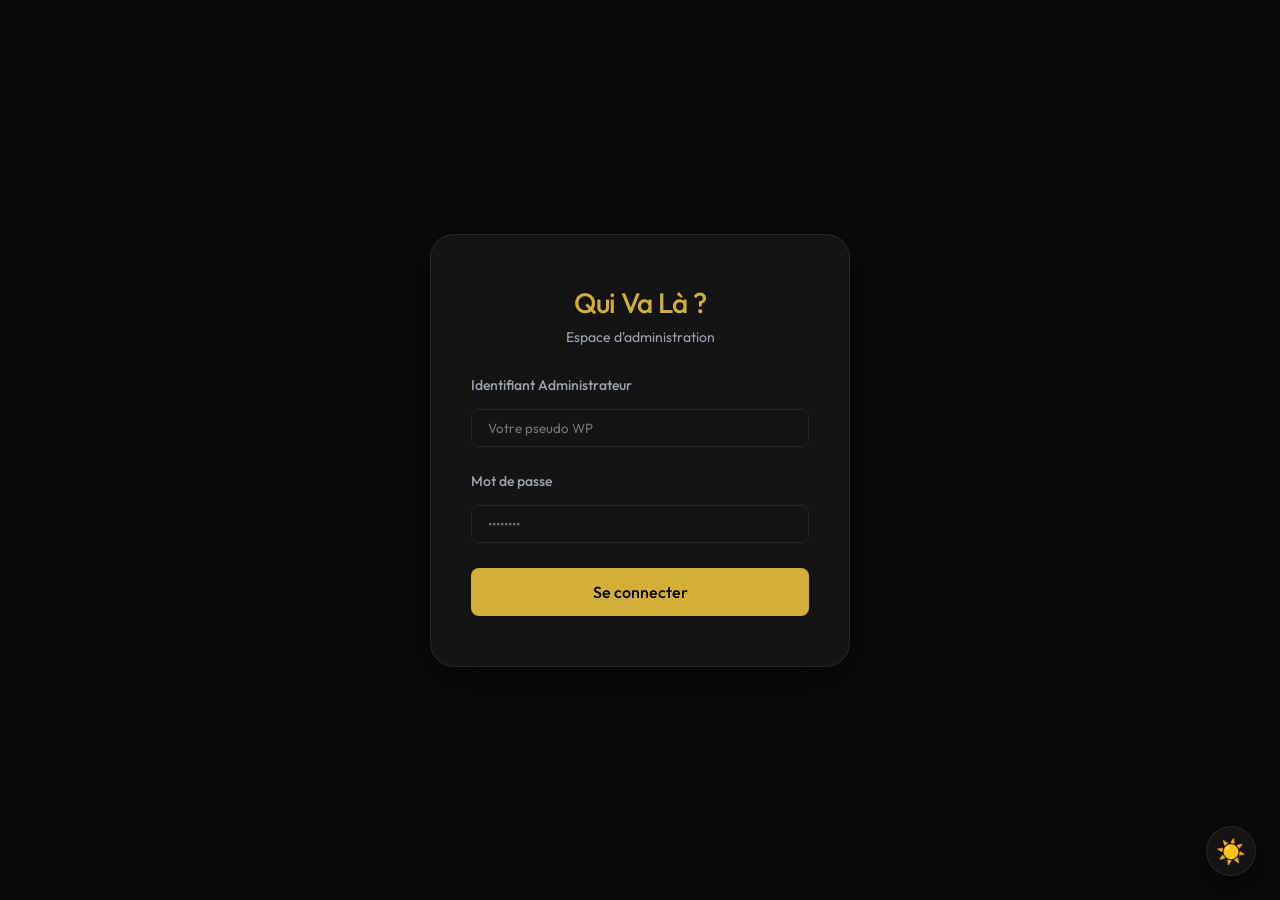
<file: index.html>
<!DOCTYPE html>
<html lang="fr" data-theme="dark"> <head>
    <meta charset="UTF-8">
    <title>Dashboard Admin - QuiVaLa</title>
    <link rel="stylesheet" href="theme.css">
    <link rel="stylesheet" href="dashboard.css">
    <script type="module" src="main.js"></script>
</head>
<body>
    <button id="theme-toggle" class="theme-toggle-btn">🌙</button>

    <div class="dashboard-wrapper bento-grid">
        
        <div class="bento-card header-card">
            <div>
                <h1 style="font-size: 16px; color: var(--text-secondary); margin-bottom: 5px;">Qui Va Là ?</h1>
                <h2 id="welcome-message">Bienvenue</h2>
            </div>
            <div style="display: flex; gap: 10px;">
                <button id="toggle-history-btn" class="primary">Voir l'historique</button>
                <button id="logout-btn" class="danger">Déconnexion</button>
            </div>
        </div>

        <div id="main-section" class="bento-grid">
            <div class="bento-card">
                <div class="filter-bar">
                    <input type="text" id="search-input" placeholder="🔍 Rechercher par nom, email, formation, local..." style="flex-grow: 1;">
                    <button id="refresh-btn">🔄 Actualiser</button>
                </div>
            </div>

            <div class="bento-card table-container">
                <table id="visits-table">
                    <thead>
                        <tr>
                            <th>Prénom</th>
                            <th>Nom</th>
                            <th>Date</th>
                            <th>Arrivée</th>
                            <th>Départ</th>
                            <th>Cible</th>
                            <th>Local</th>
                        </tr>
                    </thead>
                    <tbody></tbody>
                </table>
            </div>
        </div>

        <div id="history-section" class="hidden bento-grid">
            <div class="bento-card">
                <div class="filter-bar">
                    <div class="filter-group">
                        <label>Du :</label>
                        <input type="date" id="filter-start-date">
                    </div>
                    <div class="filter-group">
                        <label>Au :</label>
                        <input type="date" id="filter-end-date">
                    </div>
                    <div class="filter-group">
                        <label>Motif :</label>
                        <select id="filter-type">
                            <option value="">Tous</option>
                            <option value="Visite">Visite</option>
                            <option value="Formation">Formation</option>
                        </select>
                    </div>
                    <div class="filter-group">
                        <label>Local :</label>
                        <input type="text" id="filter-local" placeholder="Ex: Salle B...">
                    </div>
                    <button id="btn-apply-filters" class="primary">Filtrer</button>
                    <button id="btn-reset-filters">Effacer</button>
                    <button id="btn-export-csv" class="danger" style="margin-left: auto;">⬇️ Exporter CSV</button>
                </div>
            </div>

            <div class="bento-card table-container">
                <table id="history-table">
                    <thead>
                        <tr>
                            <th>Prénom</th>
                            <th>Nom</th>
                            <th>Date</th>
                            <th>Arrivée</th>
                            <th>Départ</th>
                            <th>Cible</th>
                            <th>Local</th>
                        </tr>
                    </thead>
                    <tbody></tbody>
                </table>
            </div>
        </div>

    </div>
</body>
</html>
</file>
<file: theme.css>
@import url('https://fonts.googleapis.com/css2?family=Outfit:wght@300;400;500;600&display=swap');

:root {
    /* MODE CLAIR (Défaut) */
    --bg-color: #f4f5f7;
    --surface-color: #ffffff;
    --text-primary: #111827;
    --text-secondary: #6b7280;
    --border-color: #e5e7eb;
    --accent-color: #b8860b; /* Or sombre */
    --accent-hover: #996515;
    --danger-color: #ef4444;
    --radius-lg: 24px;
    --radius-md: 16px;
    --radius-sm: 8px;
    --shadow-soft: 0 10px 40px rgba(0, 0, 0, 0.05);
    --transition: all 0.3s cubic-bezier(0.4, 0, 0.2, 1);
}

[data-theme="dark"] {
    /* MODE SOMBRE (Dark Luxury) */
    --bg-color: #0a0a0a;
    --surface-color: #141414;
    --text-primary: #f9fafb;
    --text-secondary: #9ca3af;
    --border-color: rgba(255, 255, 255, 0.08);
    --accent-color: #d4af37; /* Or éclatant */
    --accent-hover: #f1c40f;
    --danger-color: #ef4444;
    --shadow-soft: 0 10px 40px rgba(0, 0, 0, 0.5);
}

* {
    box-sizing: border-box;
    margin: 0;
    padding: 0;
}

body {
    font-family: 'Outfit', sans-serif;
    background-color: var(--bg-color);
    color: var(--text-primary);
    transition: var(--transition);
    min-height: 100vh;
}

h1, h2, h3 { font-weight: 500; letter-spacing: -0.02em; }

/* BOUTONS GLOBAUX */
button {
    background-color: var(--surface-color);
    color: var(--text-primary);
    border: 1px solid var(--border-color);
    padding: 10px 20px;
    border-radius: var(--radius-sm);
    font-family: inherit;
    font-weight: 500;
    cursor: pointer;
    transition: var(--transition);
    display: inline-flex;
    align-items: center;
    justify-content: center;
    gap: 8px;
}

button:hover {
    border-color: var(--accent-color);
    color: var(--accent-color);
}

button.primary {
    background-color: var(--accent-color);
    color: #000;
    border: none;
}

button.primary:hover {
    background-color: var(--accent-hover);
    color: #000;
}

button.danger { background-color: transparent; border-color: var(--danger-color); color: var(--danger-color); }
button.danger:hover { background-color: var(--danger-color); color: #fff; }

/* INPUTS GLOBAUX */
input, select {
    background-color: transparent;
    border: 1px solid var(--border-color);
    color: var(--text-primary);
    padding: 10px 16px;
    border-radius: var(--radius-sm);
    font-family: inherit;
    transition: var(--transition);
    outline: none;
}

input:focus, select:focus {
    border-color: var(--accent-color);
    box-shadow: 0 0 0 3px rgba(212, 175, 55, 0.1);
}

/* BOUTON THEME TOGGLE */
.theme-toggle-btn {
    position: fixed;
    bottom: 24px;
    right: 24px;
    width: 50px;
    height: 50px;
    border-radius: 50%;
    background-color: var(--surface-color);
    border: 1px solid var(--border-color);
    box-shadow: var(--shadow-soft);
    font-size: 24px;
    padding: 0;
    z-index: 999;
}
.hidden { display: none !important; }
</file>
<file: dashboard.css>
.dashboard-wrapper {
    padding: 30px;
    max-width: 1600px;
    margin: 0 auto;
}

/* BENTO GRID SYSTEM */
.bento-grid {
    display: grid;
    gap: 24px;
    grid-template-columns: 1fr;
}

.bento-card {
    background-color: var(--surface-color);
    border: 1px solid var(--border-color);
    border-radius: var(--radius-md);
    padding: 24px;
    box-shadow: var(--shadow-soft);
}

/* EN-TÊTE */
.header-card {
    display: flex;
    justify-content: space-between;
    align-items: center;
}

.header-card h2 { color: var(--accent-color); font-size: 24px; }

/* BARRE DE FILTRES */
.filter-bar {
    display: flex;
    gap: 15px;
    align-items: center;
    flex-wrap: wrap;
}

.filter-group {
    display: flex;
    align-items: center;
    gap: 8px;
}
.filter-group label { color: var(--text-secondary); font-size: 14px; }

/* DESIGN DES TABLEAUX */
.table-container {
    overflow-x: auto;
}

table {
    width: 100%;
    border-collapse: separate;
    border-spacing: 0;
    text-align: left;
}

th, td {
    padding: 16px;
    border-bottom: 1px solid var(--border-color);
    font-size: 15px;
}

th {
    background-color: rgba(0, 0, 0, 0.02);
    font-weight: 500;
    color: var(--text-secondary);
    text-transform: uppercase;
    font-size: 12px;
    letter-spacing: 1px;
}

[data-theme="dark"] th { background-color: rgba(255, 255, 255, 0.02); }

tr { transition: background-color 0.2s; }
tr:hover { background-color: rgba(212, 175, 55, 0.03); }

/* STATUS PILL (Optionnel pour rendre joli) */
.badge {
    padding: 4px 10px;
    border-radius: 20px;
    font-size: 12px;
    font-weight: 600;
    background: rgba(212, 175, 55, 0.1);
    color: var(--accent-color);
}
</file>
<file: login.css>
.login-wrapper {
    display: flex;
    align-items: center;
    justify-content: center;
    min-height: 100vh;
    padding: 20px;
}

.login-bento-card {
    background-color: var(--surface-color);
    border: 1px solid var(--border-color);
    border-radius: var(--radius-lg);
    padding: 50px 40px;
    width: 100%;
    max-width: 420px;
    box-shadow: var(--shadow-soft);
    text-align: center;
}

.login-bento-card h1 {
    font-size: 28px;
    margin-bottom: 8px;
    color: var(--accent-color);
}

.login-bento-card p {
    color: var(--text-secondary);
    margin-bottom: 30px;
    font-size: 14px;
}

.login-form-group {
    display: flex;
    flex-direction: column;
    gap: 15px;
    text-align: left;
    margin-bottom: 25px;
}

.login-form-group label {
    font-size: 14px;
    font-weight: 500;
    color: var(--text-secondary);
}

.login-bento-card button {
    width: 100%;
    padding: 14px;
    font-size: 16px;
    border-radius: var(--radius-sm);
}

.error-message {
    background-color: rgba(239, 68, 68, 0.1);
    color: var(--danger-color);
    padding: 12px;
    border-radius: var(--radius-sm);
    font-size: 14px;
    margin-bottom: 20px;
    border: 1px solid rgba(239, 68, 68, 0.2);
}
</file>
